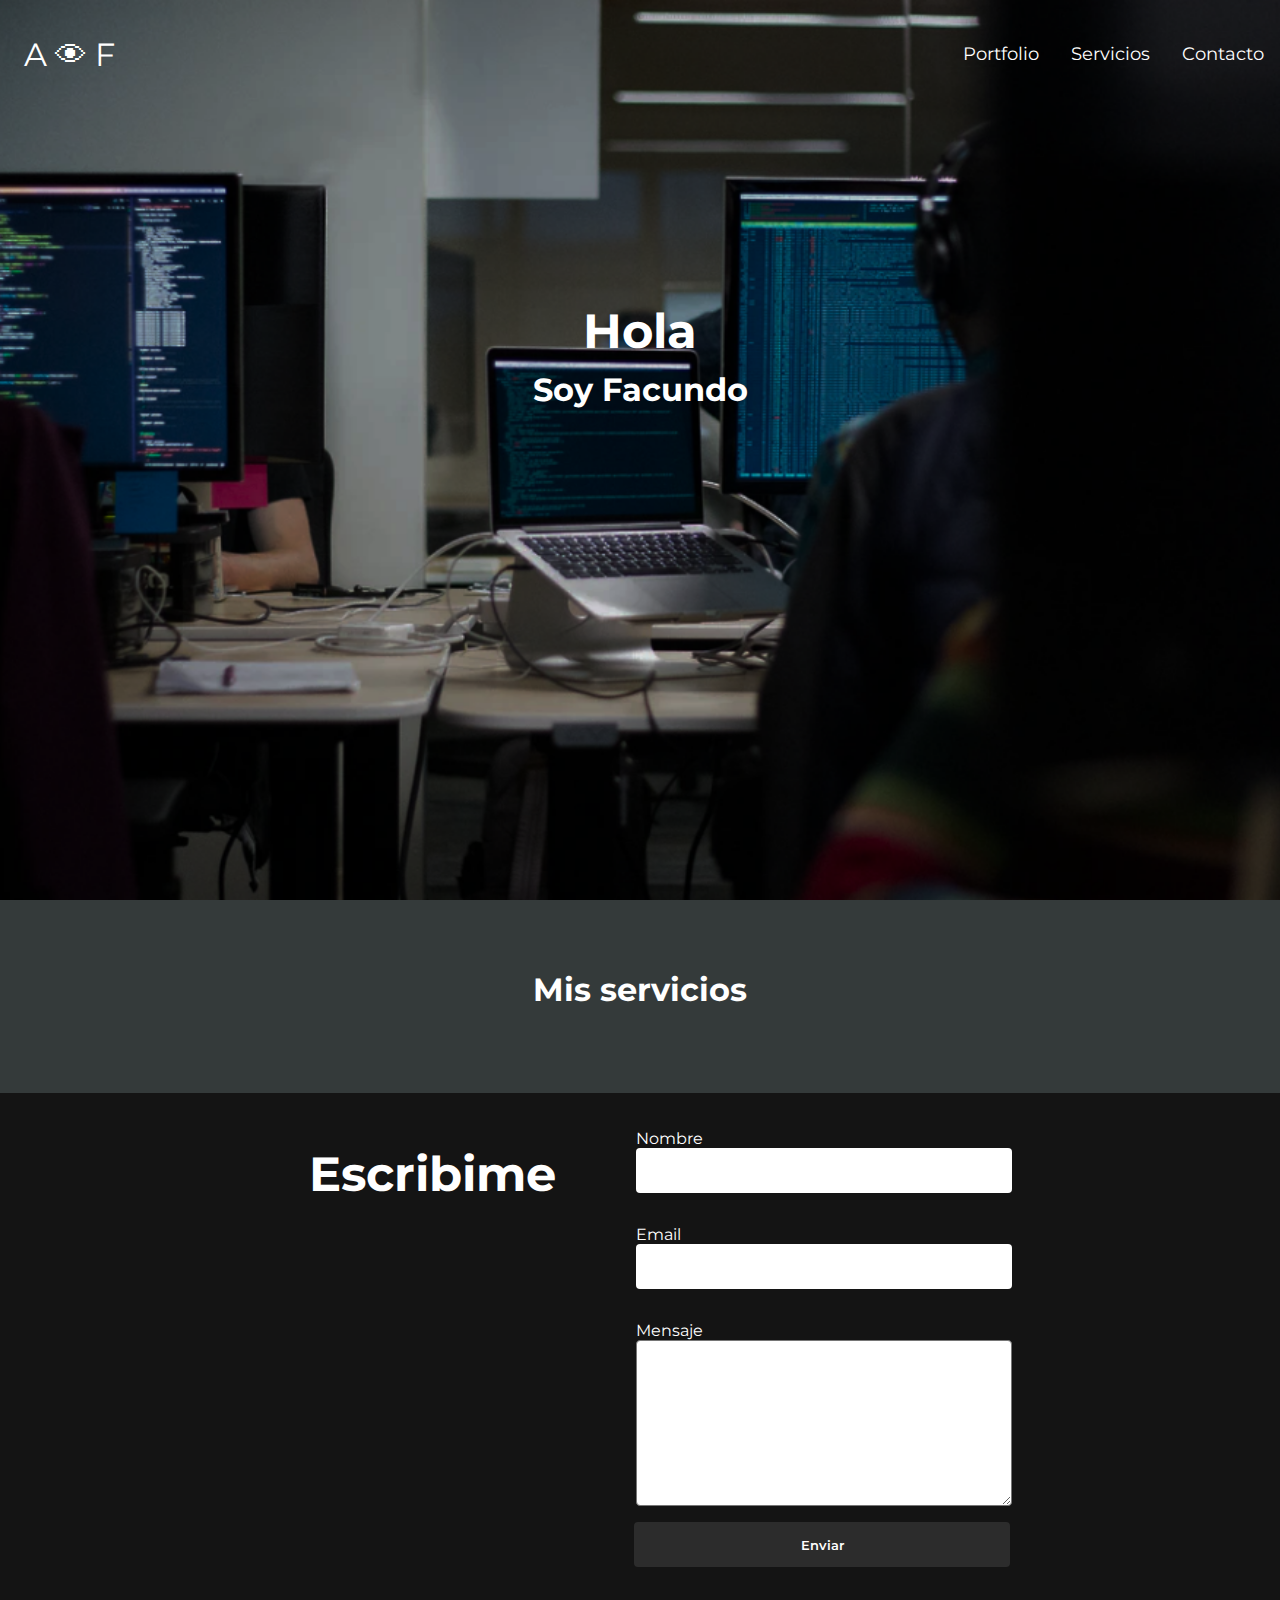
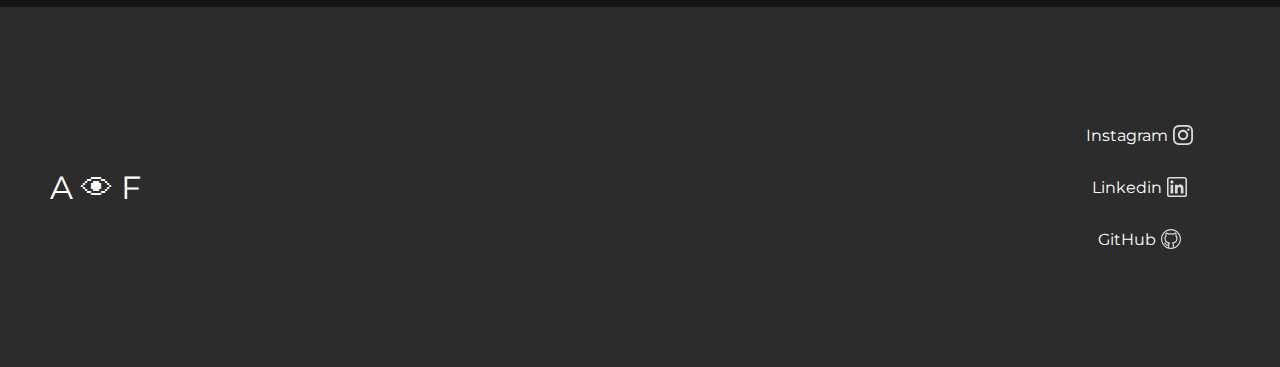
<file: index.html>
<!DOCTYPE html>
<html lang="en">

<head>
    <meta charset="UTF-8">
    <meta http-equiv="X-UA-Compatible" content="IE=edge">
    <meta name="viewport" content="width=device-width, initial-scale=1.0">

    <link href="https://fonts.googleapis.com/css2?family=Montserrat:wght@400;700&display=swap" rel="stylesheet">

    <link rel="stylesheet" href="./componentes/header/header.css">
    <script defer src="./componentes/header/header.js"></script>

    <link rel="stylesheet" href="./componentes/contacto/contacto.css">
    <script defer src="./componentes/contacto/contacto.js"></script>

    <script defer src="./componentes/footer/footer.js"></script>
    <link rel="stylesheet" href="./componentes/footer/footer.css">

    <script defer src="./scripts/index.js" ></script>
    <link rel="stylesheet" href="./style/index.css">


    <title>'facuariasla</title>

</head>


<body>
    <section class="box-one">

        <div class="container-header">
        </div>
        

        <div class="box-one__title">
            <h1 class="box-one__title__title">Hola</h1>
            <h2 class="box-one__title__sub">Soy Facundo</h2>
        </div>
    </section>



     <!--  BOX TWO - Info de contenful -->
    <section class="box-two">
    </section>

    <template id="template__box-two-container">
        <div class="box-two__text">
            <h2 class="box-two__about-me">Soy Facundo</h2>
            <p class="box-two__description">Lorem ipsum, dolor sit amet consectetur adipisicing elit. Aliquam excepturi explicabo consectetur perspiciatis amet nisi et nesciunt dolores ad quos, veniam suscipit laboriosam sunt eum laudantium provident nemo, quod quam perferendis illo, temporibus officiis saepe consequatur. Quod enim aliquid, odit dignissimos, corporis non iusto sequi iste illum reprehenderit doloremque impedit voluptas et? Sequi dicta fugiat fuga optio illo nam natus?</p>
        </div>
        <img class="box-two__person-img" src="./images/person.svg" alt="">
        <!-- Tratar de elegir img de personas, height > width -->
    </template>




    <!-- BOX THREE - Info de contenful -->
    <h2 class="box-three-title">Mis servicios</h2>

    <section class="box-three">
    </section>

    <template id="template__box-three-container">
        <div class="box-three__service">
            <img class="box-three__service__img" src="" alt="">
            <h3 class="box-three__service__title">Hago cosas</h3>
            <p class="box-three__service__description">Lorem ipsum dolor sit amet consectetur adipisicing elit. Dicta
                omnis quidem odio nemo culpa. Temporibus, ut? Porro explicabo, voluptatem obcaecati ipsam perspiciatis
                accusantium cumque quos eos, cupiditate odio sint maxime.</p>
        </div>
    </template>

    
    <div class="container-form">
    </div>



    <div class="container-footer">
    </div>


</body>

</html>
</file>
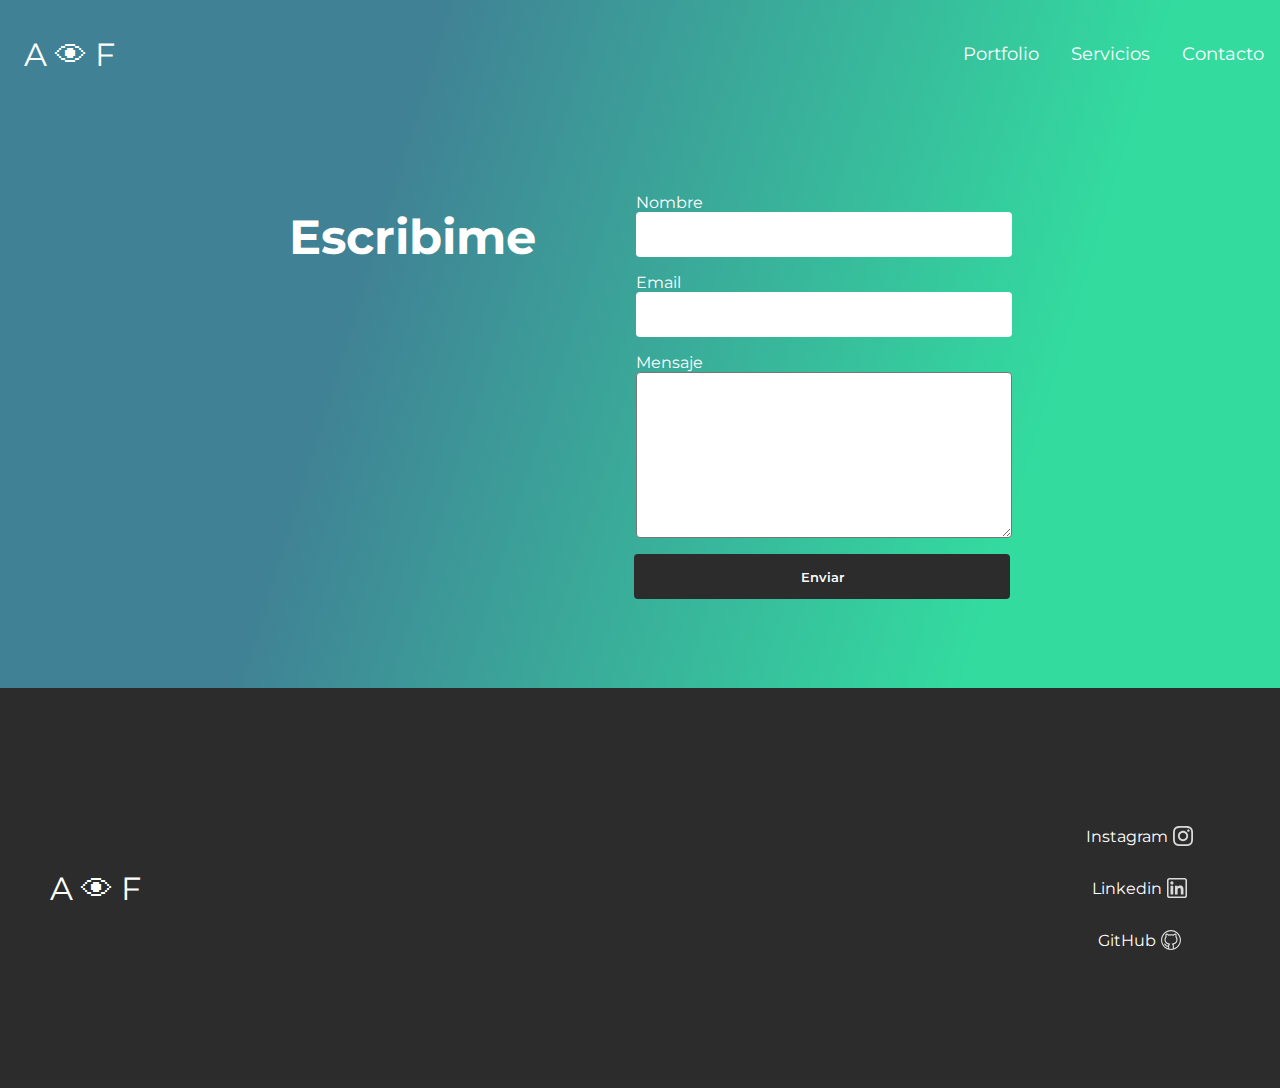
<file: contacto.html>
<!DOCTYPE html>
<html lang="en">

<head>
    <meta charset="UTF-8">
    <meta http-equiv="X-UA-Compatible" content="IE=edge">
    <meta name="viewport" content="width=device-width, initial-scale=1.0">
    
    <link href="https://fonts.googleapis.com/css2?family=Montserrat:wght@400;700&display=swap" rel="stylesheet">

    <!-- estilo CSS propio de contact, no de componente -->
    <script defer src="./componentes/contacto/contacto.js"></script>
    
    <link rel="stylesheet" href="./componentes/header/header.css">
    <script defer src="./componentes/header/header.js"></script>

    <link rel="stylesheet" href="./componentes/footer/footer.css">
    <script defer src="./componentes/footer/footer.js"></script>

    <script defer src="./scripts/index.js" ></script>


    <link rel="stylesheet" href="./style/contacto.css">
    <title>Contacto</title>
</head>

<body>

    <div class="contact-header-container">  
        <section class="box-one">

            <div class="container-header">
            </div>
            
        </section>


    <div class="container-form">
    </div>
</div>


    <div class="container-footer">
    </div>


</body>

</html>
</file>
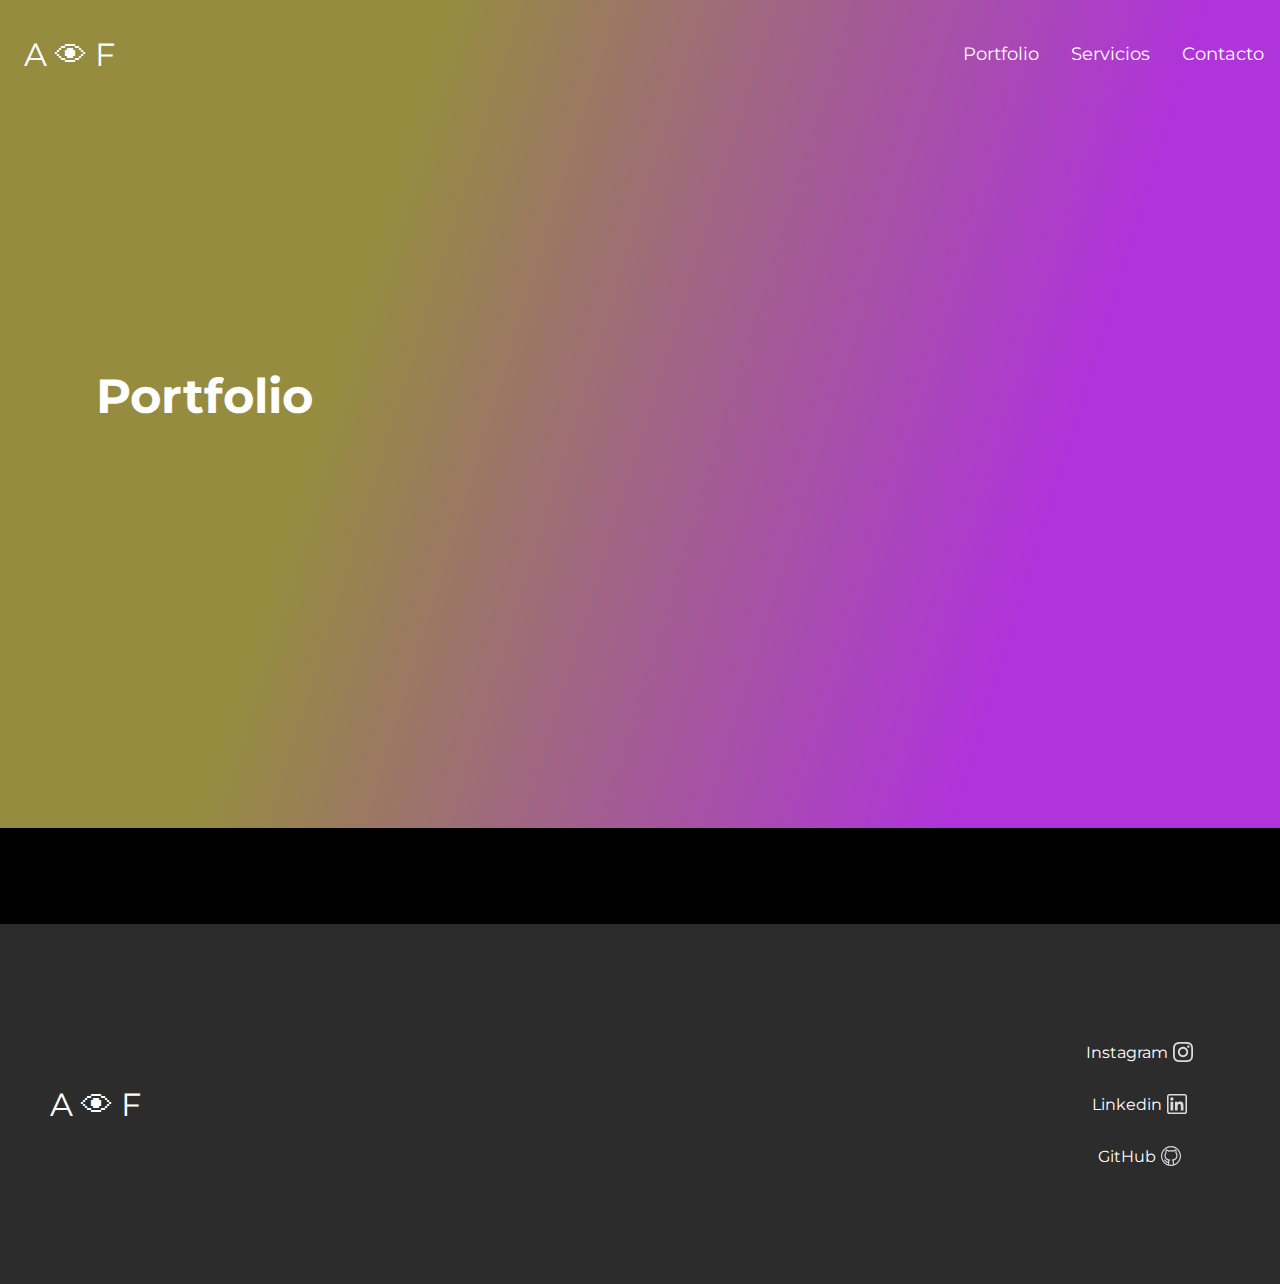
<file: portfolio.html>
<!DOCTYPE html>
<html lang="en">

<head>
    <meta charset="UTF-8">
    <meta http-equiv="X-UA-Compatible" content="IE=edge">
    <meta name="viewport" content="width=device-width, initial-scale=1.0">
    <link rel="stylesheet" href="./style/portfolio.css">
    <link href="https://fonts.googleapis.com/css2?family=Montserrat:wght@400;700&display=swap" rel="stylesheet">


    <link rel="stylesheet" href="./componentes/header/header.css">
    <script defer src="./componentes/header/header.js"></script>

    <link rel="stylesheet" href="./componentes/footer/footer.css">
    <script defer src="./componentes/footer/footer.js"></script>

    
    <script defer src="./scripts/portfolio.js" ></script>

    <script defer src="./scripts/index.js" ></script>
    <title>Portfolio</title>
</head>


<body>
    <section class="section-one">

        <div class="container-header">
        </div>


        <!-- Only in > 768px-->
        <div class="section-one__desk">
            <h1 class="section-one__desk__title">Portfolio</h1>
        </div>
    </section>


    
    <h2 class="portfolio-title">Portfolio</h2>
    <div class="section-portfolio">

        
        <div class="section-portfolio__content">
        </div>


        <template id="template__portfolio-container">
            <section class="portfolio__container">
                <img class="portfolio__container__img" src="https://placeimg.com/290/173/nature" alt="">
                <h3 class="portfolio__container__img-title">Trabajo XR45</h3>
                <p class="portfolio__container__img-description">Lorem ipsum dolor sit amet consectetur adipisicing
                    elit. Debitis
                    sit illo illum quidem quam? Eaque vel ullam dolores, pariatur omnis dolorum reprehenderit velit
                    provident veniam, quis obcaecati nisi dicta perspiciatis!</p>
                <a class="portfolio__container__link" href="" target="_blank" >Ver trabajo</a>
            </section>
        </template>
    </div>


    <div class="container-footer">
    </div>

</body>

</html>
</file>
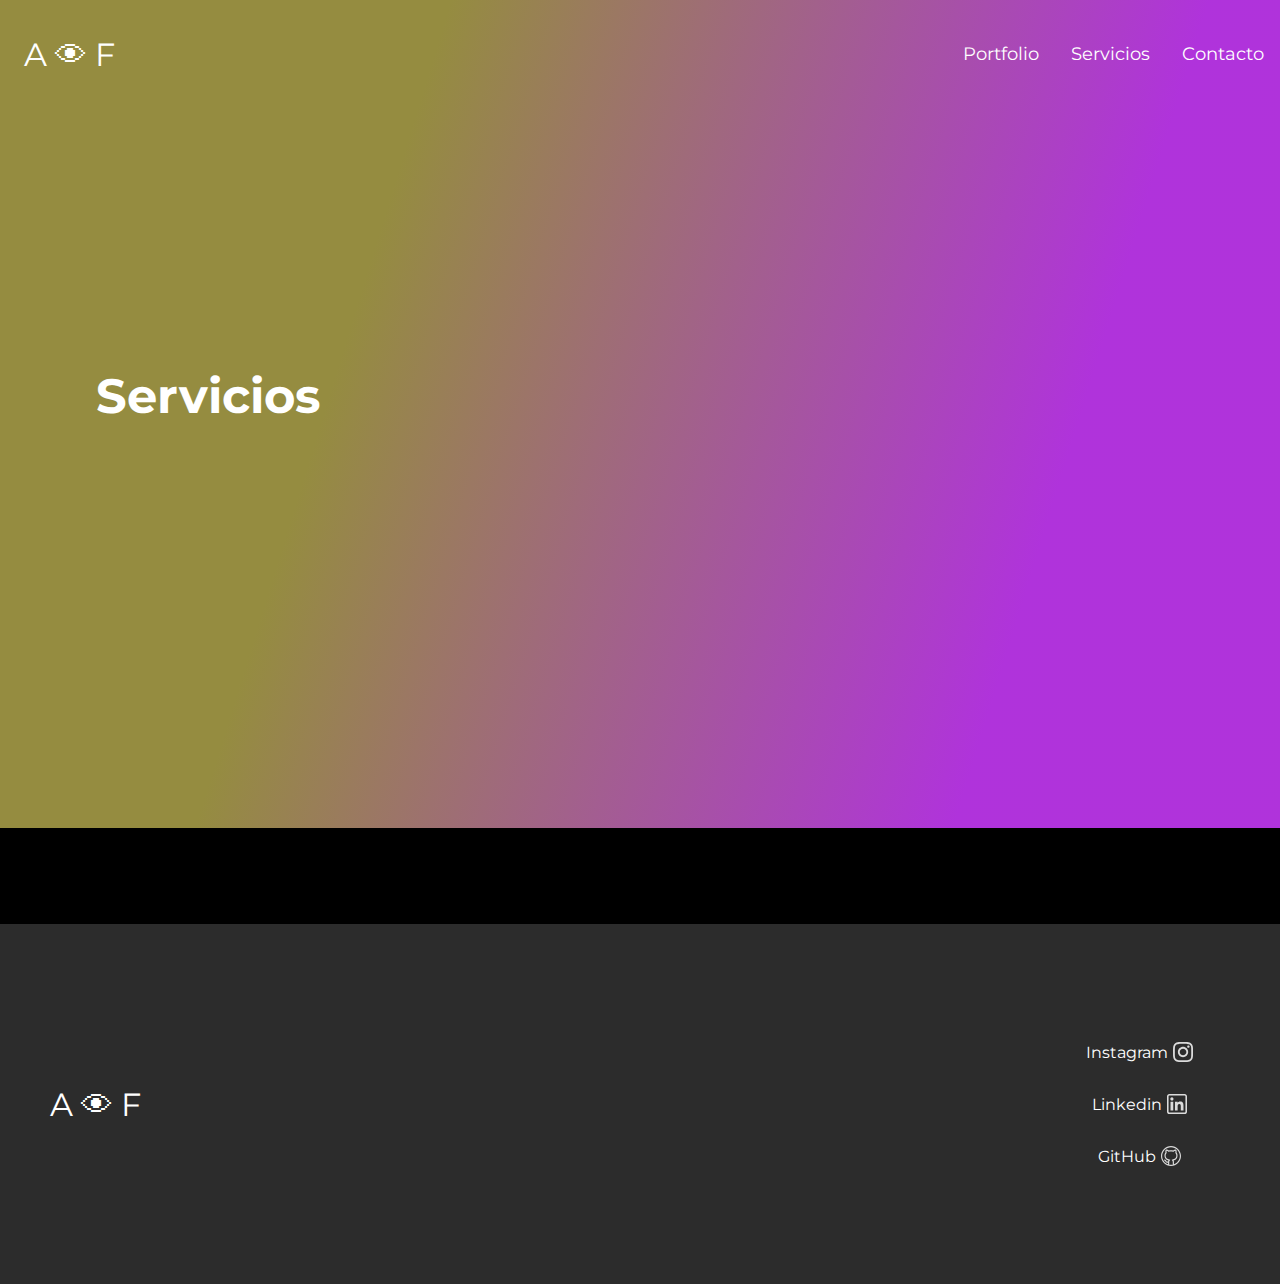
<file: servicios.html>
<!DOCTYPE html>
<html lang="en">

<head>
    <meta charset="UTF-8">
    <meta http-equiv="X-UA-Compatible" content="IE=edge">
    <meta name="viewport" content="width=device-width, initial-scale=1.0">

    <link rel="stylesheet" href="./style/servicios.css">
    <link href="https://fonts.googleapis.com/css2?family=Montserrat:wght@400;700&display=swap" rel="stylesheet">

    <link rel="stylesheet" href="./componentes/header/header.css">
    <script defer src="./componentes/header/header.js"></script>

    <link rel="stylesheet" href="./componentes/footer/footer.css">
    <script defer src="./componentes/footer/footer.js"></script>

    <script defer src="./scripts/servicios.js"></script>

    <script defer src="./scripts/index.js" ></script>

    <title>Servicios</title>
</head>


<body>
    <section class="section-one">

        <div class="container-header">
        </div>

        
        <!-- Only in > 768px-->
        <div class="section-one__desk">
            <h1 class="section-one__desk__title">Servicios</h1>
        </div>
    </section>

    
    <h2 class="portfolio-title">Servicios</h2>
    
    <div class="section-portfolio">
    </div>


       <template id="template__portfolio-container">
        <section class="portfolio__container">
            <!-- Info Contenful -->
            <img class="portfolio__container__img" src="https://placeimg.com/290/173/tech" alt="">
            <h3 class="portfolio__container__img-title">Trabajo XR45</h3>
            <p class="portfolio__container__img-description">Lorem ipsum dolor sit amet consectetur adipisicing
                elit. Debitis
                sit illo illum quidem quam? Eaque vel ullam dolores, pariatur omnis dolorum reprehenderit velit
                provident veniam, quis obcaecati nisi dicta perspiciatis!</p>
        </section>
    </template>


    <div class="container-footer">
    </div>


</body>

</html>
</file>
<file: componentes/header/header.css>
*{
    box-sizing: border-box;
}

body{
    margin: 0;
    padding: 0;
    font-family: 'Montserrat', sans-serif;
}

.header {
    display: flex;
    justify-content: space-between;
    align-items: center;
    height: 12vh;
    /* padding: 10px; */
}



.brand-title {
    font-size: 32px;
    margin: 24px;

}

.brand-title__af{
    text-decoration: none;
    color: #fff;

}
.brand-title__af:hover {
    color: aquamarine;
}



.header-links ul {
    margin: 0;
    padding: 0;
    display: flex;

}

.header-links li {
    list-style: none;
    font-size: 18px;
}

.header-links li a {
    text-decoration: none;
    color: #fff;
    padding: 16px;
    display: block;
}

.header-links li:hover, li:active {
    background-color: rgba(227, 249, 255, 0.2);
}

/* ******TOGGLE BUTTON ************** */

.toggle-button {
    position: absolute;
    top: 35px;
    right: 16px;
    display: none; 
    /* None porque solo quiero que aparezca en MOBILE */
    flex-direction: column;
    justify-content: space-between;
    width: 32px;
    height: 21px;
}

.toggle-button .bar {
    height: 3px;
    width: 100%;
    background-color: #fff;
    border-radius: 10px;
}

@media (max-width: 768px) {
    .toggle-button {
        display: flex;
        
    }
    .header-links {
        display: none;
        /* VAMOS A USAR ESTO PARA APARECER Y DESAPARECER EL MENU */
        width: 100%;
    }

    .header {
        flex-direction: column;
        align-items: flex-start;
    }
    .header-links ul {
        width: 100%;
        flex-direction: column;
    }

    .header-links li {
        text-align: center;
    }

    .header-links li a {
        padding: 10px 16px;
        font-size: 22px;
        background-color: rgba(98, 198, 255, 0.92);


    }
    .header-links li a:hover, a:active  {
        background-color: rgba(110, 221, 169, 0.9);

    }

    /* .header-links li a:active {
        background-color: rgba(110, 221, 169, 0.9);
    } */

    .header-links.active {
        display: flex;
        justify-content: flex-end;
        z-index: 100;

    }
}
</file>
<file: componentes/contacto/contacto.css>
/* BOX-FOUR - CONTACT ************************************************/
*{
    box-sizing: border-box;
}
body{
    font-family: 'Montserrat', sans-serif;
    margin: 0;
}

.box-four{
    display: flex;
    flex-direction: column;
    align-items: center;
    background-color: #141414;
    color: white;
    justify-content: center;
    padding: 20px;
    min-height: 200px;
}
@media (min-width: 768px){
    .box-four{
        display: grid;
        grid-template-columns: 280px 400px;
        gap: 2em 3em;
    }
}


.box-four__title{
    font-size: 32px;
}
@media (min-width: 768px){
    .box-four__title{
        justify-self: end;
        align-self: start;
        font-size: 48px;
        padding-top: 0px;
    }
}


#box-four__form{
    display: flex;
    flex-direction: column;
}
@media (min-width: 768px){
    .box-four__form{
        justify-self: start;
        align-self: end;
    }
}


.form__label{
    display: flex;
    flex-direction: column;
    margin: 1em 2em;
}

.form__input{
    width: 300px;
    height: 45px;
    border: none;
    border-radius: 4px;
}
@media (min-width: 768px){
    .form__input{
        width: 376px;
        height: 45px;
        border: none;
        border-radius: 4px;
    }

}



.form__textarea{
    border-radius: 4px;
    width: 300px;
}
@media (min-width: 768px){
    .form__textarea{
        border-radius: 4px;
        width: 376px;
    }
}


.box-four__button{
    width: 300px;
    height: 45px;
    border: none;
    border-radius: 4px;
    font-weight: 500px;
    background-color: #2C2C2C;
    color: #FFFFFF;
    margin: 0px 30px 20px;
  
}
@media (min-width: 768px){
    .box-four__button{
        grid-column: 2 /span 2;
        grid-row: span 2;
        justify-self: start;
        align-self: start;
        width: 376px;
    }
}


.box-four__button:hover{
    background-color: grey;
}
.box-four__button:active{
    background-color: aquamarine;
}
</file>
<file: componentes/footer/footer.css>
*{
    box-sizing: border-box;
}
body{
    font-family: 'Montserrat', sans-serif;
    margin: 0;
}

.footer{
    min-height: 350px;
    display: flex;
    flex-direction: column;
    align-items: center;
    justify-content: center;
    background-color: #2C2C2C;
}
@media(min-width: 768px) {
    .footer{
        display: flex;
        flex-direction: row;
        justify-content: space-between;
        padding: 0 50px;
        height: 40vh;
        min-height: 350px;
    }
}


.footer__logo{
    text-decoration: none;
    font-size: 32px;
    color: white;
    margin: 0;
}
.footer__logo:hover{
    color: aquamarine;
}


.footer__social{ 
    display: flex;
    flex-direction: column;
    align-items: center;
    justify-content: center;
    padding: 1em;
}


.footer__social__links{
    text-decoration: none;
    padding: 1em;
    color: white;
    display: flex;
    align-items: center;

}

.footer__social__links:hover{
    color: aquamarine;
}

.social-img{
    height: 20px;
    margin: 0 5px;
    order: 2;
}
</file>
<file: style/index.css>
*{
    box-sizing: border-box;
}
body{
    font-family: 'Montserrat', sans-serif;
    margin: 0;
}

input, textarea, button {
    font-family: 'Montserrat', sans-serif;
    font-weight: 600;
}

.box-one{
    color: white;
    background-image: url(../images/image-home.png);
    background-size: cover;
    background-repeat: no-repeat;
    background-position-x: center;
    min-height: 100vh;
    max-height: 100vh;
}

.box-one__image{
    width: auto;
    height: auto;
}

/* Header STYLE added in components */

/* not header */

.box-one__title{
    height: 600px;
    display: flex;
    flex-direction: column;
    align-items: center;
    justify-content: center;
    /* margin: 50% 0 0 0; */
    padding: 0 0 6em 0;
 
}

.box-one__title__title{
    font-size: 48px;
    font-weight: 700;
    margin: 0;

}

.box-one__title__sub{
    font-size: 32px;
    font-weight: 700px;
    margin: 10px;
}

/* BOX-TWO  ///////////////////////////////////////////////////// */

.box-two__text{
    background-color: #141414;
    color: #FFFFFF;
    min-height: 70vh;
    display: flex;
    flex-direction: column;
    justify-content: center;
    align-items: center;

}
.box-two__person-img{
    display: none;
    margin: 0 30px;
}

@media(min-width:768px){
    .box-two {
        background-color: #FFFFFF;
        color: #141414;
        display: flex;

    }
    .box-two__text{
        background-color: #FFFFFF;
        color: #141414;
        display:flex;
        flex-direction: column;
        order: 2;
        padding-left: 4em;
    }
    .box-two__person-img{
        display: flex;
        align-self: flex-end;
        width: 300px;
        /* Tratar de elegir imagenes de personas heigth > width */
    }
}

.box-two__about-me{
    font-size: 32px;
    margin-bottom: 10%;
    margin-top: 1em;
}

.box-two__description{
    display: flex;
    margin: 1em 2em 4em 2em;
    line-height:25px;
    text-align: center;
}


/* BOX- THREE -----------------------------------*/

.box-three-title{
    font-size: 32px;
    font-weight: 700px;
    margin: 0;
    padding: 70px 0 20px;
    background-color: #343A3A;
    color: #FFF;
    display: flex;
    justify-content: center;
}

.box-three{
    background-color: #343A3A;
    color: #FFF;
    display: grid;
    gap: 2em;
    grid-auto-rows: 1fr;
    grid-template-columns: repeat(auto-fill, minmax(330px, 1fr));
    justify-items: center;
}
@media (min-width:768px) {
    .box-three{
        padding: 2em;
        grid-template-columns: repeat(auto-fit, minmax(330px, 1fr));
        justify-content: center;    
    }
}


.box-three__service{
    display: grid;
    grid-template-columns: 300px;
    justify-items: center;
    padding: 20px;
}

.box-three__service__img{
    width: 130px;
    margin: 20px;
    padding: 0px;
}

.box-three__service__title{
    font-size: 24px;
    font-weight: 700px;
    margin: 0;
    /* padding: 20px 0px 10px; */
}

.box-three__service__description{
    text-align: center;
}
</file>
<file: style/contacto.css>
*{
    box-sizing: border-box;
}
body{
    font-family: 'Montserrat', sans-serif;
    margin: 0;
}

input, textarea, button {
    font-family: 'Montserrat', sans-serif;
    font-weight: 600;
}

.contact-header-container{
    background: linear-gradient(107.17deg, #408195 29.35%, rgba(0, 210, 135, 0.8) 
    78.73%);
}


/* not header */


/* BOX-FOUR - CONTACT ************************************************/

.box-four{
    display: flex;
    flex-direction: column;
    align-items: center;
    color: white;
    justify-content: center;
    min-height: 50vh;
    padding: 10px;
}
@media (min-width: 768px){
    .box-four{
        display: grid;
        grid-template-columns: 280px 400px;
        grid-template-rows: 35em;
        gap: 2em 3em;
    }
}


.box-four__title{
    font-size: 48px;
    margin: 10px;
}
@media (min-width: 768px){
    .box-four__title{
        justify-self: end;
        align-self: start;
        font-size: 48px;
        padding-top: 80px;
        padding-right: 10px;
    }
}


.box-four__form{
    display: flex;
    flex-direction: column;
}
@media (min-width: 768px){
    .box-four__form{
        justify-self: start;
        align-self: end;
    }
}


.form__label{
    display: flex;
    flex-direction: column;
    margin: 1em 2em;
}

.form__input{
    width: 300px;
    height: 45px;
    border: none;
    border-radius: 4px;
}
@media (min-width: 768px){
    .form__input{
        width: 376px;
        height: 45px;
        border: none;
        border-radius: 4px;
    }

}



.form__textarea{
    border-radius: 4px;
    width: 300px;
}
@media (min-width: 768px){
    .form__textarea{
        border-radius: 4px;
        width: 376px;
    }
}


.box-four__button{
    width: 300px;
    height: 45px;
    border: none;
    border-radius: 4px;
    font-weight: 500px;
    background-color: #2C2C2C;
    color: #FFFFFF;
    margin: 0px 30px 20px;
  
}
@media (min-width: 768px){
    .box-four__button{
        grid-column: 2 /span 2;
        grid-row: span 2;
        justify-self: start;
        align-self: start;
        width: 376px;
    }
}



.box-four__button:hover{
    background-color: grey;
}
.box-four__button:active{
    background-color: aquamarine;
}




/* FOOTER -  ************************************************** */

.footer{
    min-height: 400px;
    display: flex;
    flex-direction: column;
    align-items: center;
    justify-content: center;
    background-color: #2C2C2C;
}
@media(min-width: 768px) {
    .footer{
        display: flex;
        flex-direction: row;
        justify-content: space-between;
        padding: 0 50px;
    }
}


.footer__logo{
    text-decoration: none;
    font-size: 32px;
    color: white;
    margin: 0;
}
.footer__logo:hover{
    color: aquamarine;
}


.footer__social{ 
    display: flex;
    flex-direction: column;
    align-items: center;
    justify-content: center;
    padding: 1em;
}


.footer__social__links{
    text-decoration: none;
    padding: 1em;
    color: white;
    display: flex;
    align-items: center;
}

.footer__social__links:hover{
    color: aquamarine;
}

.social-img{
    height: 20px;
    margin: 0 5px;
    order: 2;
}
</file>
<file: style/portfolio.css>
*{
    box-sizing: border-box;
}

body{
    font-family: 'Montserrat', sans-serif;
    margin: 0;
}

input, textarea, button {
    font-family: 'Montserrat', sans-serif;
    font-weight: 600;
}

.section-one{
    background-color: #000;
}
 @media(min-width:768px){
 .section-one{
    background: linear-gradient(107.17deg, #958C40 29.35%, rgba(156, 0, 210, 0.8)
    78.73%);
    }
}


/* not header *********************/


/* Only in > 768px /////////// */
.section-one__desk{
    display: none;
}
.section-one__desk__title{
    display: none;
}
@media (min-width:768px){
    .section-one__desk{
        display: flex;
        min-height: 80vh;
    }
    .section-one__desk__title{
        color: #FFF;
        font-size: 48px;
        display: flex;
        align-items: center;
        padding: 0em 2em 3em;
    }
}
/* end only in 768 */

.section-portfolio{
    background-color: #000;
    color: #FFF;
}


.section-portfolio__content{
    background-color: #000;
    color: #FFF;
    display: grid;
    gap: 2em;
    grid-auto-rows: 1fr;
    grid-template-columns: repeat(auto-fill, minmax(310px, 1fr));
    justify-items: center;
}
@media (min-width:768px) {
    .section-portfolio__content{
        padding: 3em;
        grid-template-columns: repeat(auto-fit, minmax(310px, 1fr));
    }
}


.portfolio-title{
    font-size: 48px;
    padding: 20px;
    margin: 0px;
    background-color: #000;
    color: #FFF;
    text-align: center;
}
@media(min-width:768px){
    .portfolio-title{
        display: none;
    }
}



.portfolio__container{
    display: grid;
    grid-template-columns: 350px;
    grid-template-rows: 1fr;
    justify-items: center;
    padding: 20px;
}




.portfolio__container__img{
    border-radius: 4px;
    height: 173px;
    max-width: 300px;
}

.portfolio__container__img-title{
    font-size: 24px;
    margin: 10px;
}
.portfolio__container__img-description{
    text-align: center;
    margin-top: 10px;
    margin-bottom: 0;
    padding: 0 30px;
}

.portfolio__container__link{
    color: #FC6F50;
    text-decoration: none;
    font-size: 24px;
    font-weight: 600;
    padding: 10px;
}
.portfolio__container__link:active{
    color: aquamarine;
}
.portfolio__container__link:hover{
    color: rgb(156, 0, 210);
}




/* FOOTER - INFO CONTACT ************************************************** */

.footer{
    min-height: 350px;
    display: flex;
    flex-direction: column;
    align-items: center;
    justify-content: center;
    background-color: #2C2C2C;
}
@media(min-width: 768px) {
    .footer{
        display: flex;
        flex-direction: row;
        justify-content: space-between;
        padding: 0 50px;
    }
}


.footer__logo{
    text-decoration: none;
    font-size: 32px;
    color: white;
    margin: 0;
}
.footer__logo:hover{
    color: aquamarine;
}


.footer__social{ 
    display: flex;
    flex-direction: column;
    align-items: center;
    justify-content: center;
    padding: 1em;
}


.footer__social__links{
    text-decoration: none;
    padding: 1em;
    color: white;
    display: flex;
    align-items: center;
}

.footer__social__links:hover{
    color: aquamarine;
}

.social-img{
    height: 20px;
    margin: 0 5px;
    order: 2;
}
</file>
<file: style/servicios.css>
*{
    box-sizing: border-box;
}

body{
    font-family: 'Montserrat', sans-serif;
    margin: 0;
}

input, textarea, button {
    font-family: 'Montserrat', sans-serif;
    font-weight: 600;
}

.section-one{
    background-color: #000;
}
 @media(min-width:768px){
 .section-one{
    background: linear-gradient(107.17deg, #958C40 29.35%, rgba(156, 0, 210, 0.8)
    78.73%);
    }
}



/* not header *********************/



/* Only in > 768px /////////// */
.section-one__desk{
    display: none;
}
.section-one__desk__title{
    display: none;
}
@media (min-width:768px){
    .section-one__desk{
        display: flex;
        min-height: 80vh;
    }
    .section-one__desk__title{
        color: #FFF;
        font-size: 48px;
        display: flex;
        align-items: center;
        padding: 0em 2em 3em;
    }
}
/* end only in 768 */

.section-portfolio{
    background-color: #000;
    color: #FFF;
    display: grid;
    gap: 2em;
    grid-auto-rows: 1fr;
    grid-template-columns: repeat(auto-fill, minmax(310px, 1fr));
    justify-items: center;

}
@media (min-width:768px) {
    .section-portfolio{
        padding: 3em;
        grid-template-columns: repeat(auto-fit, minmax(310px, 1fr));
    }
}



.portfolio-title{
    font-size: 48px;
    padding: 20px;
    margin: 0px;
    background-color: #000;
    color: #FFF;
    text-align: center;
}
@media(min-width:768px){
    .portfolio-title{
        display: none;
    }
}




.portfolio__container{
    display: grid;
    grid-template-columns: 350px;
    justify-items: center;
    padding: 20px;
}



.portfolio__container__img{
    border-radius: 4px;
    height: 173px;
    max-width: 300px;
    /* Tratar de poner img con misma relacion (290/173) o similar  */
}

.portfolio__container__img-title{
    font-size: 24px;
    margin: 10px;
    text-align: center;
}
.portfolio__container__img-description{
    text-align: center;
    margin-top: 5px;
    margin-bottom: 0;
    padding: 0 30px;
}

.portfolio__container__link{
    color: #FC6F50;
    text-decoration: none;
    font-size: 24px;
    font-weight: 600;
    padding: 10px;
}
.portfolio__container__link:active{
    color: aquamarine;
}
.portfolio__container__link:hover{
    color: rgb(156, 0, 210);
}




/* FOOTER - INFO CONTACT ************************************************** */

.footer{
    min-height: 60vh;
    display: flex;
    flex-direction: column;
    align-items: center;
    justify-content: center;
    background-color: #2C2C2C;
}
@media(min-width: 768px) {
    .footer{
        display: flex;
        flex-direction: row;
        justify-content: space-between;
        padding: 0 50px;
    }
}


.footer__logo{
    text-decoration: none;
    font-size: 32px;
    color: white;
    margin: 0;
}
.footer__logo:hover{
    color: aquamarine;
}


.footer__social{ 
    display: flex;
    flex-direction: column;
    align-items: center;
    justify-content: center;
    padding: 1em;
}


.footer__social__links{
    text-decoration: none;
    padding: 1em;
    color: white;
    display: flex;
    align-items: center;
}

.footer__social__links:hover{
    color: aquamarine;
}

.social-img{
    height: 20px;
    margin: 0 5px;
    order: 2;
}
</file>
